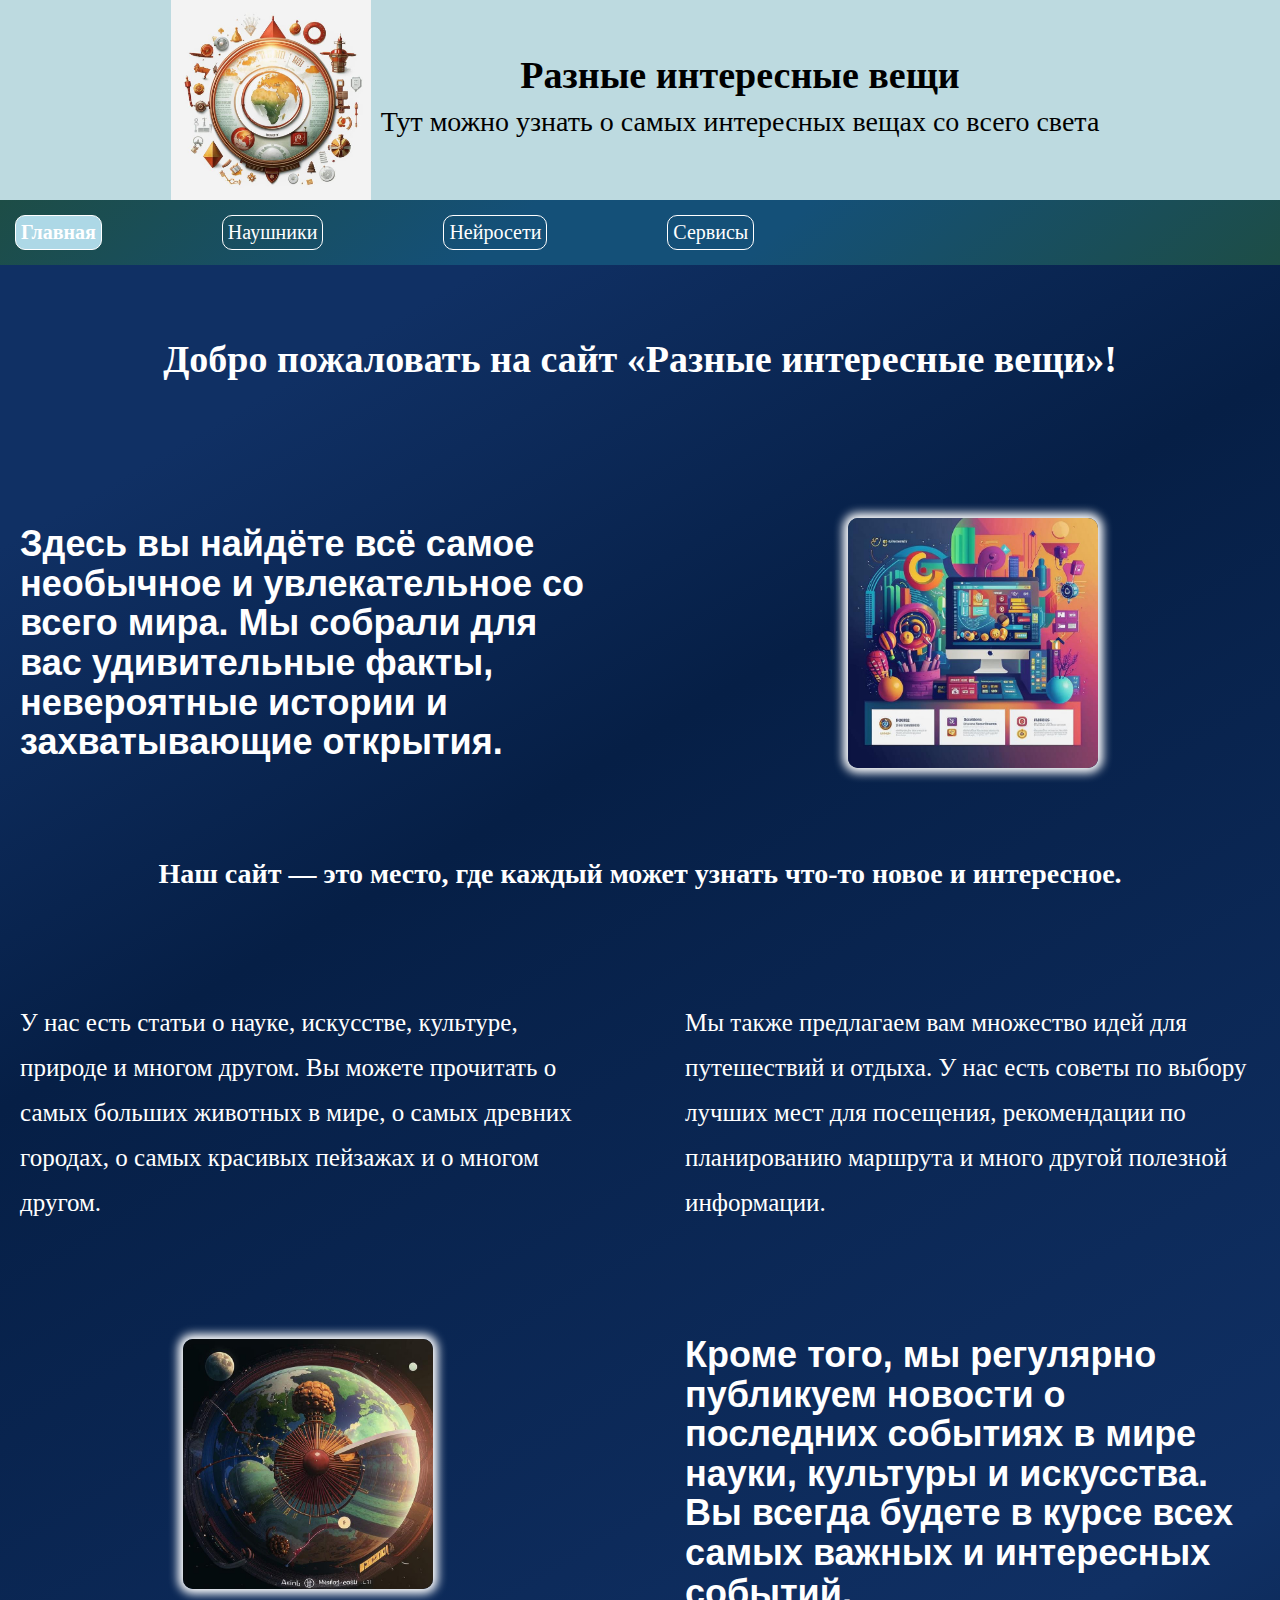
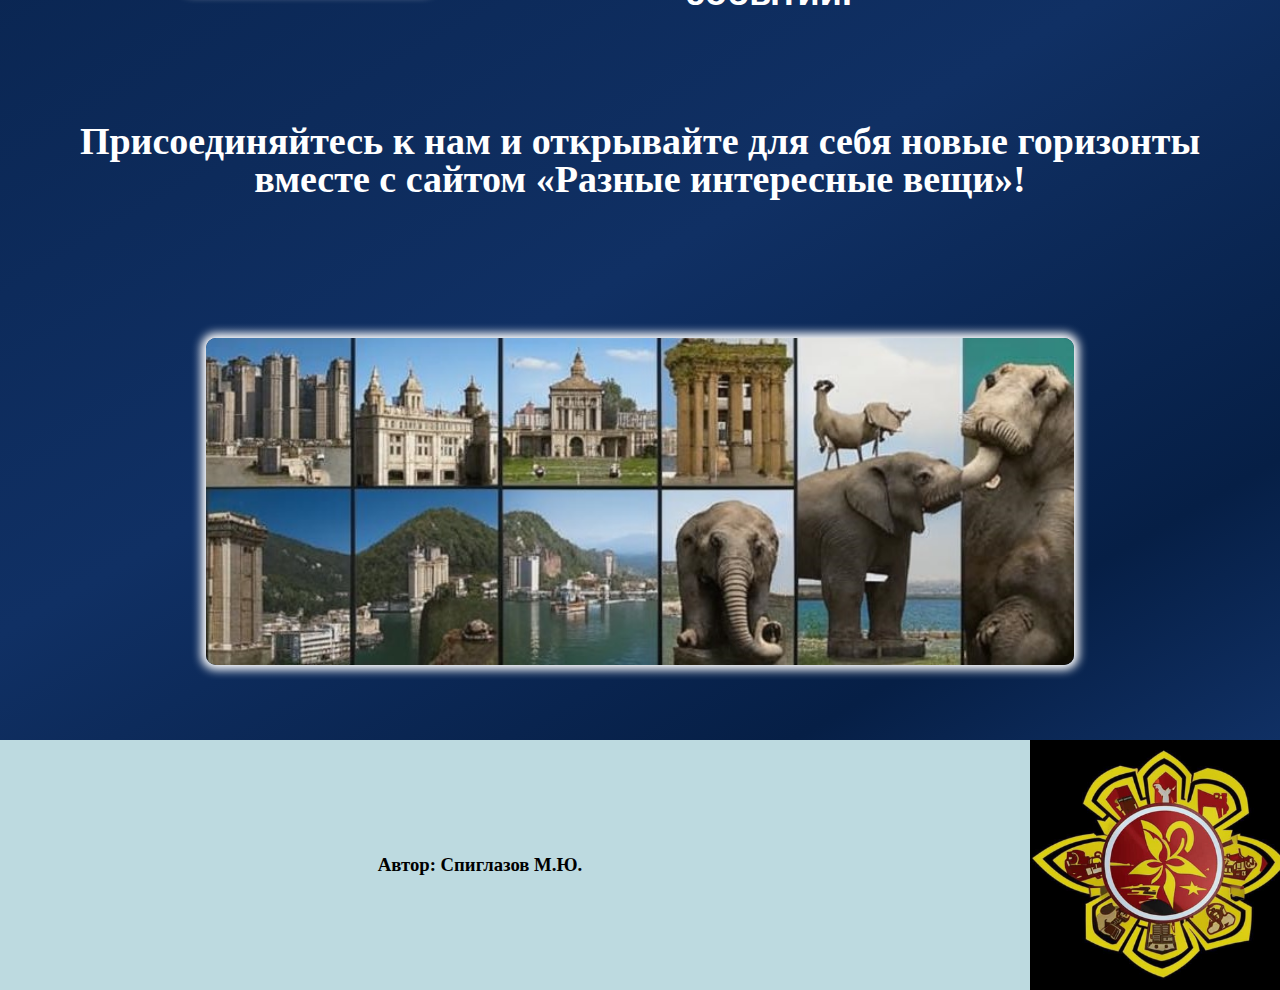
<file: index.html>
<!DOCTYPE html>
<html>
<head>
  <meta charset="utf-8">
  <meta name="viewport" content="width=device-width">
  <title>Интересные факты</title>
  <link rel='stylesheet' href='style.css'>
</head>
<body>

  <header>
    <div class='conteiner conteiner_header'>
      <div class='header_left'>
        <img src='img\logo1.jpg' alt='Logo'>
    </div>
      <div class='header_right'>
        <h1>Разные интересные вещи</h1>
        <p>Тут можно узнать о самых интересных вещах со всего света</p>
       </div>
    </div>
  </header>

  <div class='burger' id='burger'>
    <div class='line line1'></div>
    <div class='line line2'></div>
    <div class='line line3'></div>
  </div>
 <nav id='nav'>
    <div class='conteiner nav'>
      <ul class='nav_conteiner'>
        <li><a href='#' class='active-nav'>Главная</a></li>
        <li><a href='./blut.html'>Наушники</a></li>
        <li><a href='./neiro.html'>Нейросети</a></li>
        <li class='li-vnutri'><a href='#'>Сервисы</a>
          <ul class='li-vnutri__list'>
            <li class='li-vnutri__li'><a href='./service1.html'>Подсчет страниц</a></li>
          </ul>
        </li>
        </ul>
      </div>
  </nav>

  <main>
    
    <div class='conteiner'>
      
      <div class='main'>
      
      <h2 class='main_h2'>Добро пожаловать на сайт «Разные интересные вещи»!</h2>
      
            
      <p class='main_p main-big'>Здесь вы найдёте всё самое необычное и увлекательное со всего мира. Мы собрали для вас удивительные факты, невероятные истории и захватывающие открытия.</p>

      <img src='img/main.jpg' class='img' alt='main'>
      
      <h3 class='main_h3'>Наш сайт — это место, где каждый может узнать что-то новое и интересное.</h3>

      <p class='main_p'> У нас есть статьи о науке, искусстве, культуре, природе и многом другом. Вы можете прочитать о самых больших животных в мире, о самых древних городах, о самых красивых пейзажах и о многом другом.</p>

      <p class='main_p'>Мы также предлагаем вам множество идей для путешествий и отдыха. У нас есть советы по выбору лучших мест для посещения, рекомендации по планированию маршрута и много другой полезной информации.</p>

      <img src='img/main3.jpg' class='img' alt='main3'>

      <p class='main_p main-big'>Кроме того, мы регулярно публикуем новости о последних событиях в мире науки, культуры и искусства. Вы всегда будете в курсе всех самых важных и интересных событий.</p>

      <h2 class='main_h2'>Присоединяйтесь к нам и открывайте для себя новые горизонты вместе с сайтом «Разные интересные вещи»!</h2>
      
      <img src='img/main2.jpg' class='img2' height='auto' width='auto' alt='main2'>
      </div>
    </div>
    
  </main>
  
  <footer>
    <div class='conteiner grid'>
      <h3>Автор: Спиглазов М.Ю.</h3>
        <div class='img_flex'>
        <img src='img/logo.jpg' class='img2' height='250px' width='auto' alt='logo2'>
        </div> 
    </div>
  </footer>
  
  
  <script src='script.js'></script>
</body>
</html>
</file>
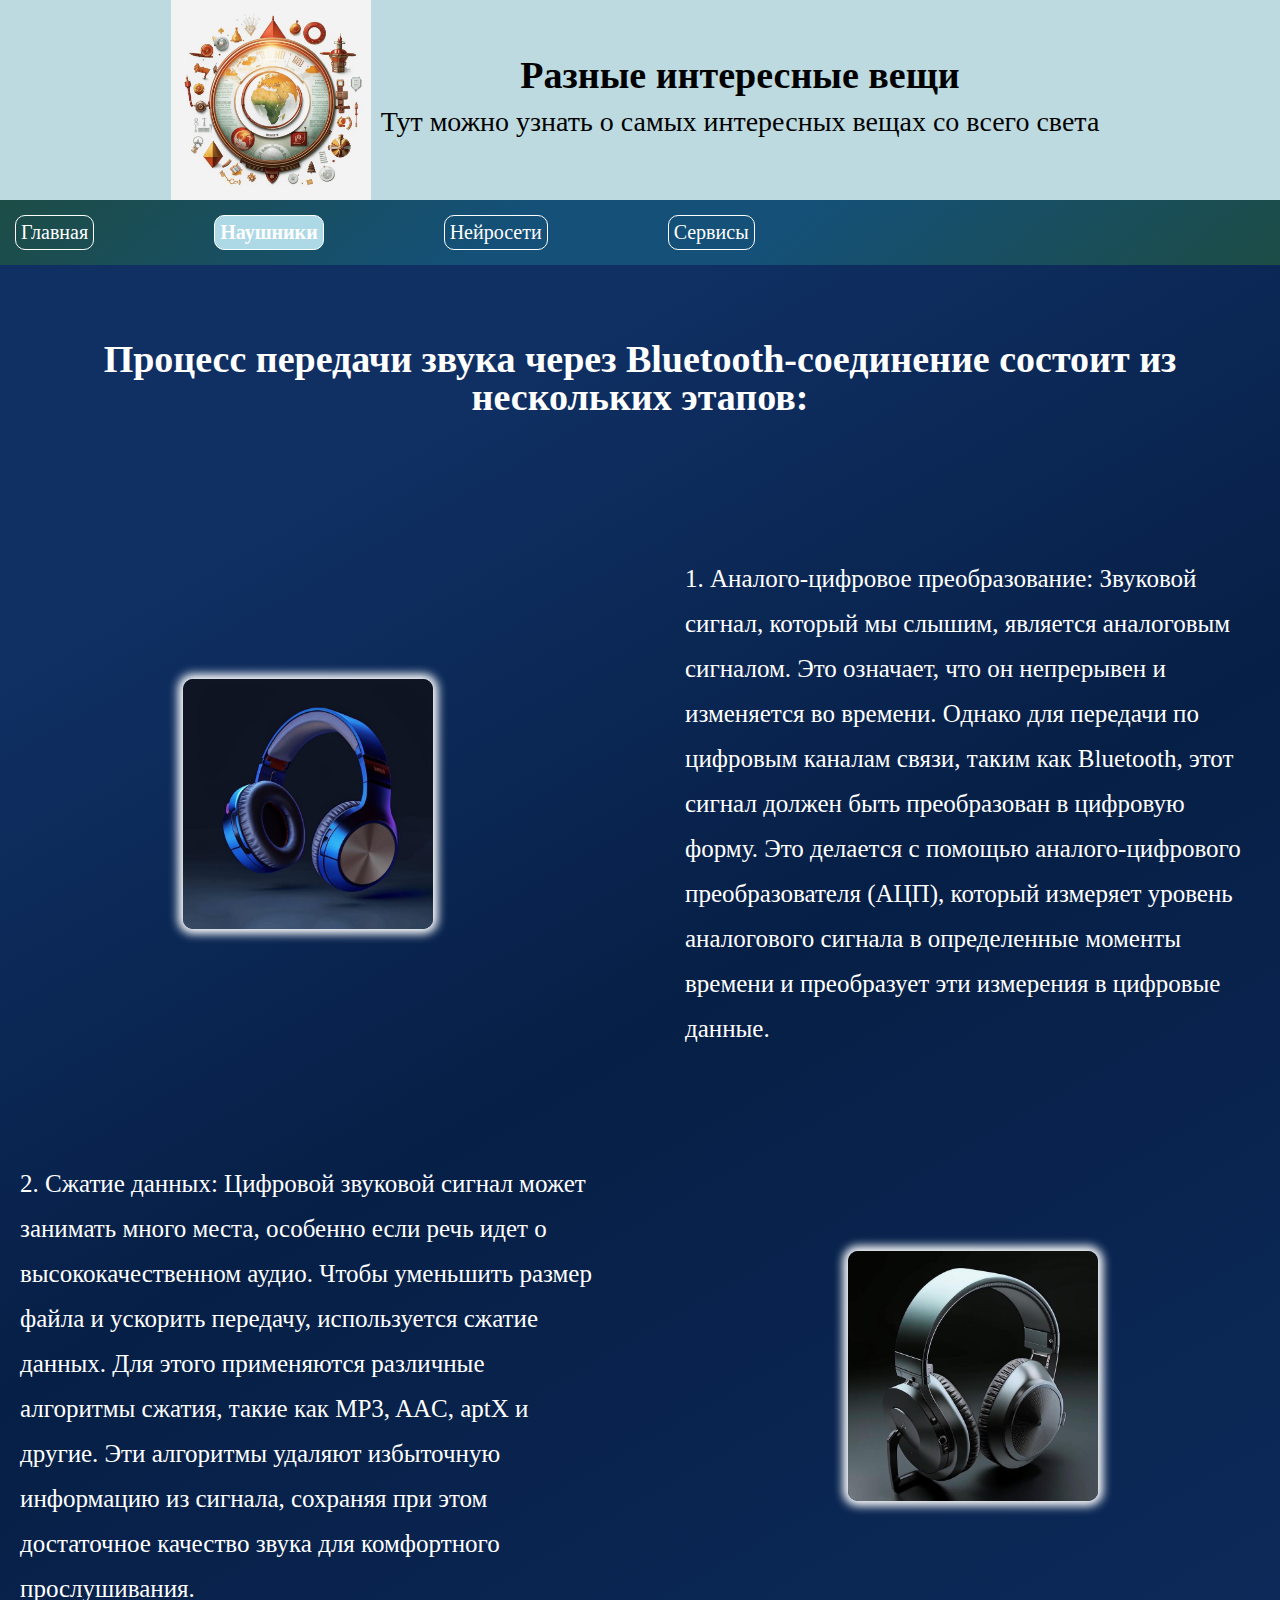
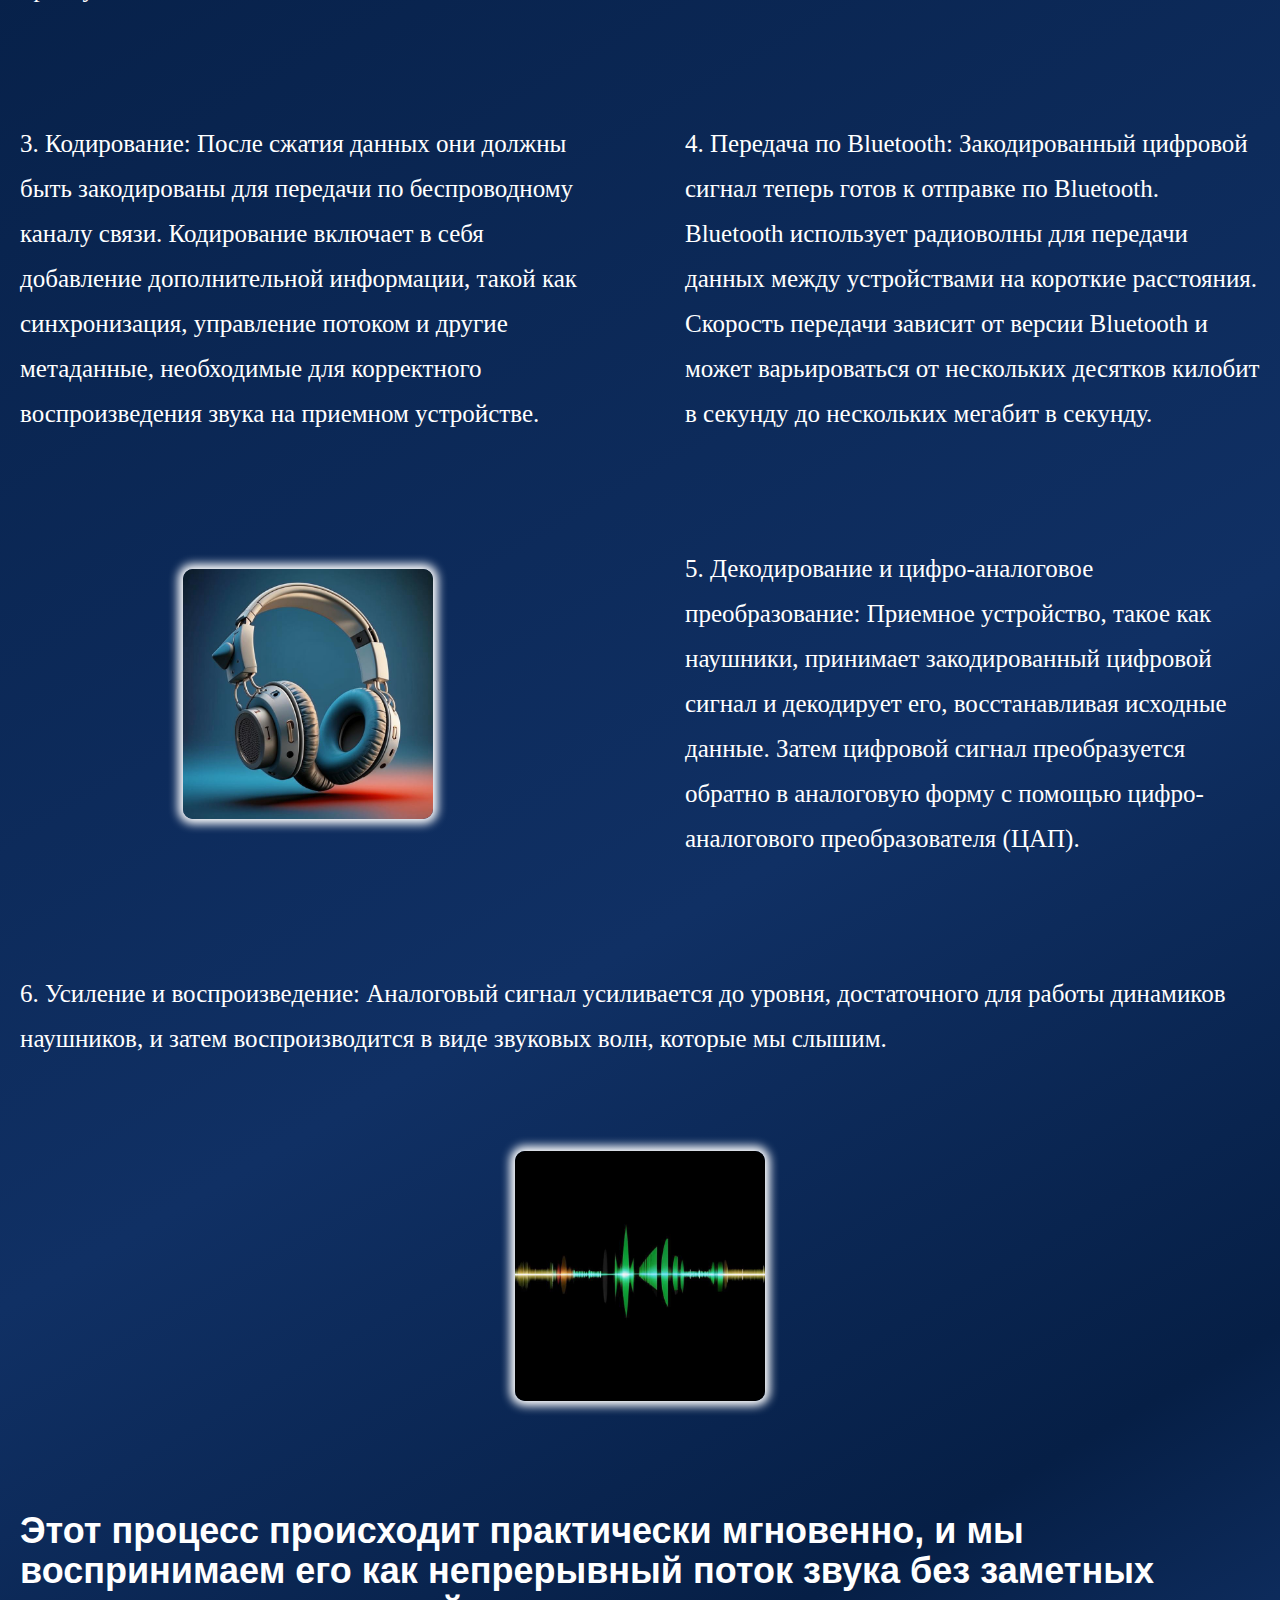
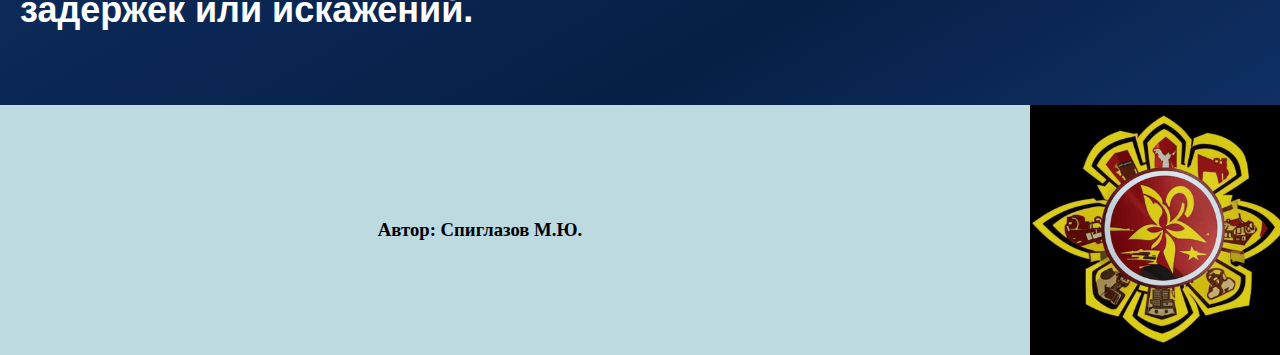
<file: blut.html>
<!DOCTYPE html>
<html>
<head>
  <meta charset="utf-8">
  <meta name="viewport" content="width=device-width">
  <title>Bluetooth</title>
  <link rel='stylesheet' href='style.css'>
</head>
<body>

  <header>
    <div class='conteiner conteiner_header'>
      <div class='header_left'>
        <img src='img\logo1.jpg' alt='Logo'>
    </div>
      <div class='header_right'>
        <h1>Разные интересные вещи</h1>
        <p>Тут можно узнать о самых интересных вещах со всего света</p>
       </div>
    </div>
  </header>

  <div class='burger' id='burger'>
    <div class='line line1'></div>
    <div class='line line2'></div>
    <div class='line line3'></div>
  </div>
 <nav id='nav'>
    <div class='conteiner nav'>
      <ul class='nav_conteiner'>
        <li><a href='./index.html' >Главная</a></li>
        <li><a href='#'class='active-nav'>Наушники</a></li>
        <li><a href='./neiro.html'>Нейросети</a></li>
        <li class='li-vnutri'><a href='#'>Сервисы</a>
          <ul class='li-vnutri__list'>
            <li class='li-vnutri__li'><a href='./service1.html'>Подсчет страниц</a></li>
          </ul>
        </li>
        </ul>
      </div>
  </nav>

  <main>
    <div class='conteiner main'>
      <h2 class='main_h2'>Процесс передачи звука через Bluetooth-соединение состоит из нескольких этапов:</h2>
<img src='img/наушники1.jpg' class='img'  alt='main'>
<p class='main_p'>1. Аналого-цифровое преобразование: Звуковой сигнал, который мы слышим, является аналоговым сигналом. Это означает, что он непрерывен и изменяется во времени. Однако для передачи по цифровым каналам связи, таким как Bluetooth, этот сигнал должен быть преобразован в цифровую форму. Это делается с помощью аналого-цифрового преобразователя (АЦП), который измеряет уровень аналогового сигнала в определенные моменты времени и преобразует эти измерения в цифровые данные.</p>

<p class='main_p'>2. Сжатие данных: Цифровой звуковой сигнал может занимать много места, особенно если речь идет о высококачественном аудио. Чтобы уменьшить размер файла и ускорить передачу, используется сжатие данных. Для этого применяются различные алгоритмы сжатия, такие как MP3, AAC, aptX и другие. Эти алгоритмы удаляют избыточную информацию из сигнала, сохраняя при этом достаточное качество звука для комфортного прослушивания.</p>
<img src='img/наушники2.jpg' class='img'  alt='main2'>
<p  class='main_p'>3. Кодирование: После сжатия данных они должны быть закодированы для передачи по беспроводному каналу связи. Кодирование включает в себя добавление дополнительной информации, такой как синхронизация, управление потоком и другие метаданные, необходимые для корректного воспроизведения звука на приемном устройстве.</p>

<p class='main_p'>4. Передача по Bluetooth: Закодированный цифровой сигнал теперь готов к отправке по Bluetooth. Bluetooth использует радиоволны для передачи данных между устройствами на короткие расстояния. Скорость передачи зависит от версии Bluetooth и может варьироваться от нескольких десятков килобит в секунду до нескольких мегабит в секунду.</p>

<img src='img/наушники3.jpg' class='img' alt='main3'>

<p class='main_p'>5. Декодирование и цифро-аналоговое преобразование: Приемное устройство, такое как наушники, принимает закодированный цифровой сигнал и декодирует его, восстанавливая исходные данные. Затем цифровой сигнал преобразуется обратно в аналоговую форму с помощью цифро-аналогового преобразователя (ЦАП).</p>



<p class='main_p main-span'>6. Усиление и воспроизведение: Аналоговый сигнал усиливается до уровня, достаточного для работы динамиков наушников, и затем воспроизводится в виде звуковых волн, которые мы слышим.</p>

<img src='./img/частоты.jpg' class='img main-span' alt='main4'>

<p class='main_p main-big main-span'>Этот процесс происходит практически мгновенно, и мы воспринимаем его как непрерывный поток звука без заметных задержек или искажений.</p>
  </div>
  </main>
  
  <footer>
    <div class='conteiner grid'>
      <h3>Автор: Спиглазов М.Ю.</h3>
        <div class='img_flex'>
        <img src='img/logo.jpg' class='img2' height='250px' width='auto' alt='logo2'>
        </div> 
    </div>
  </footer>

  <script src='script.js'></script>
</body>
</html>
</file>
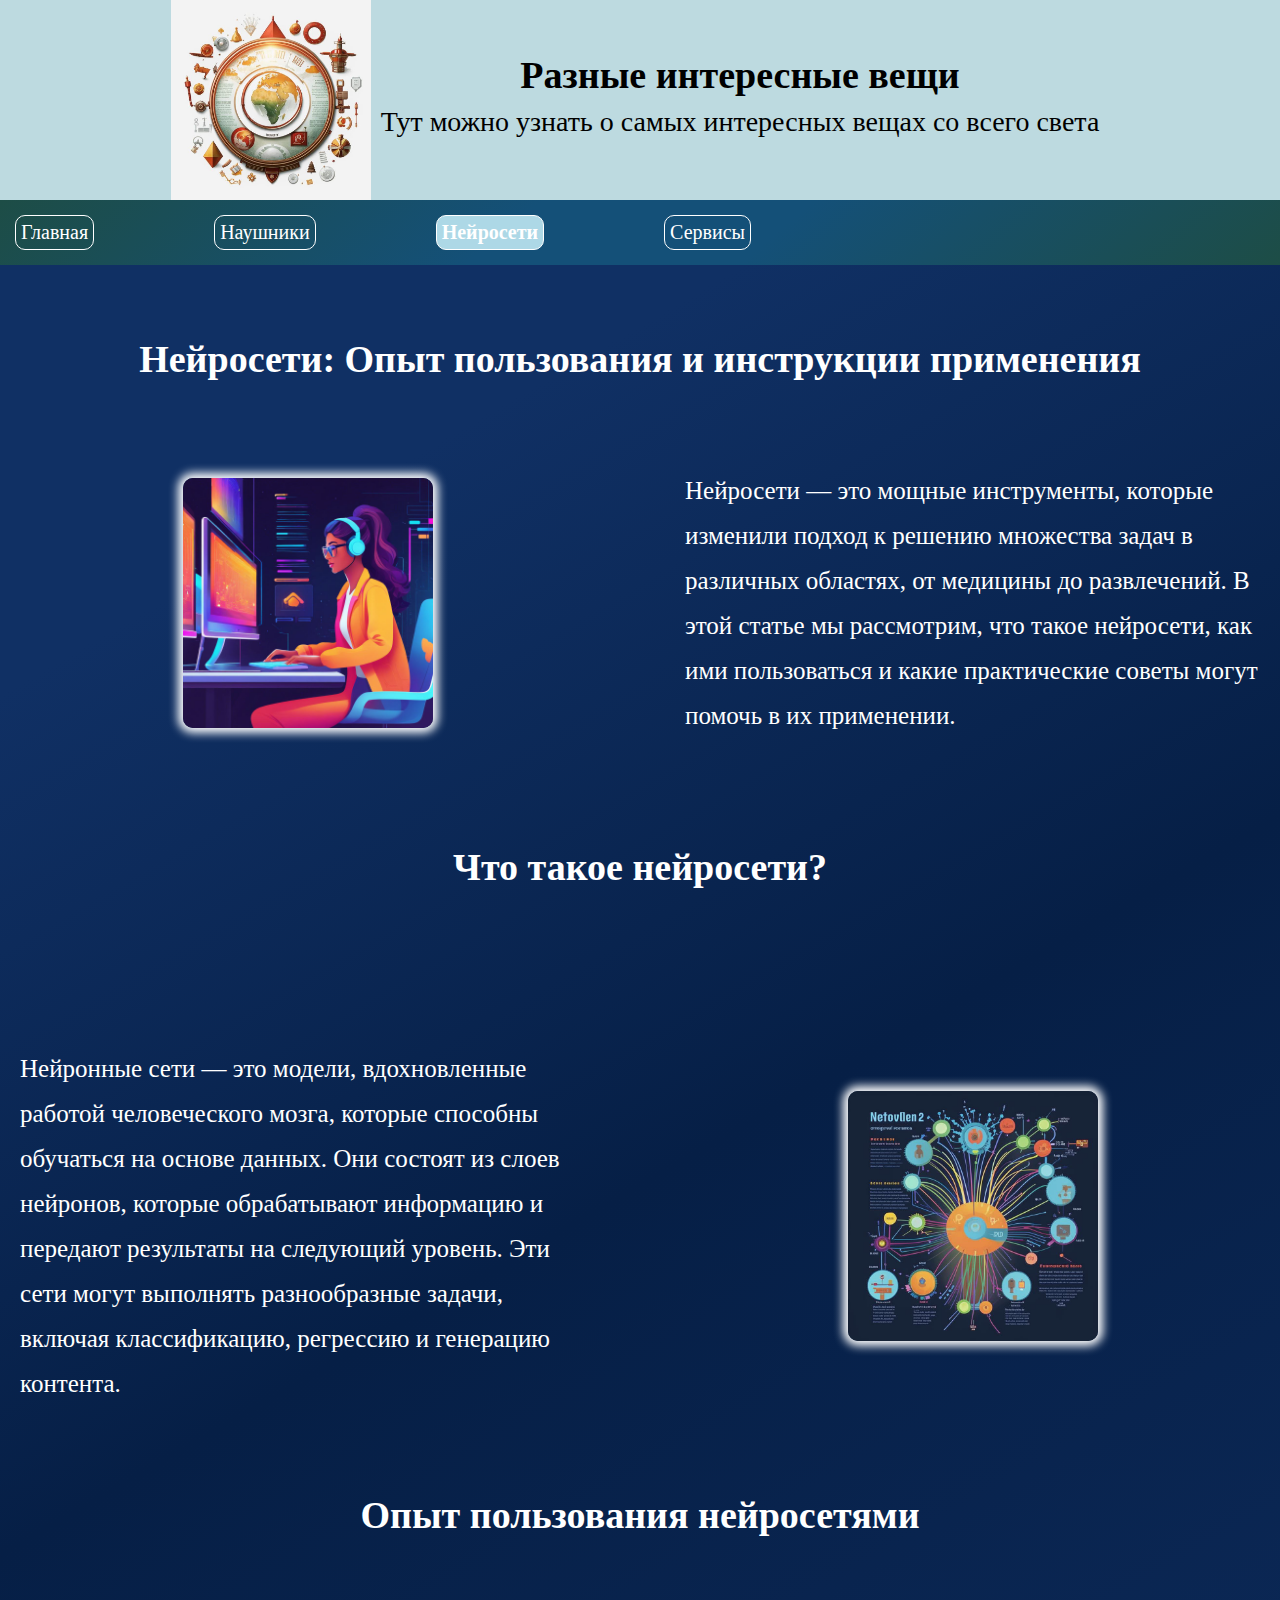
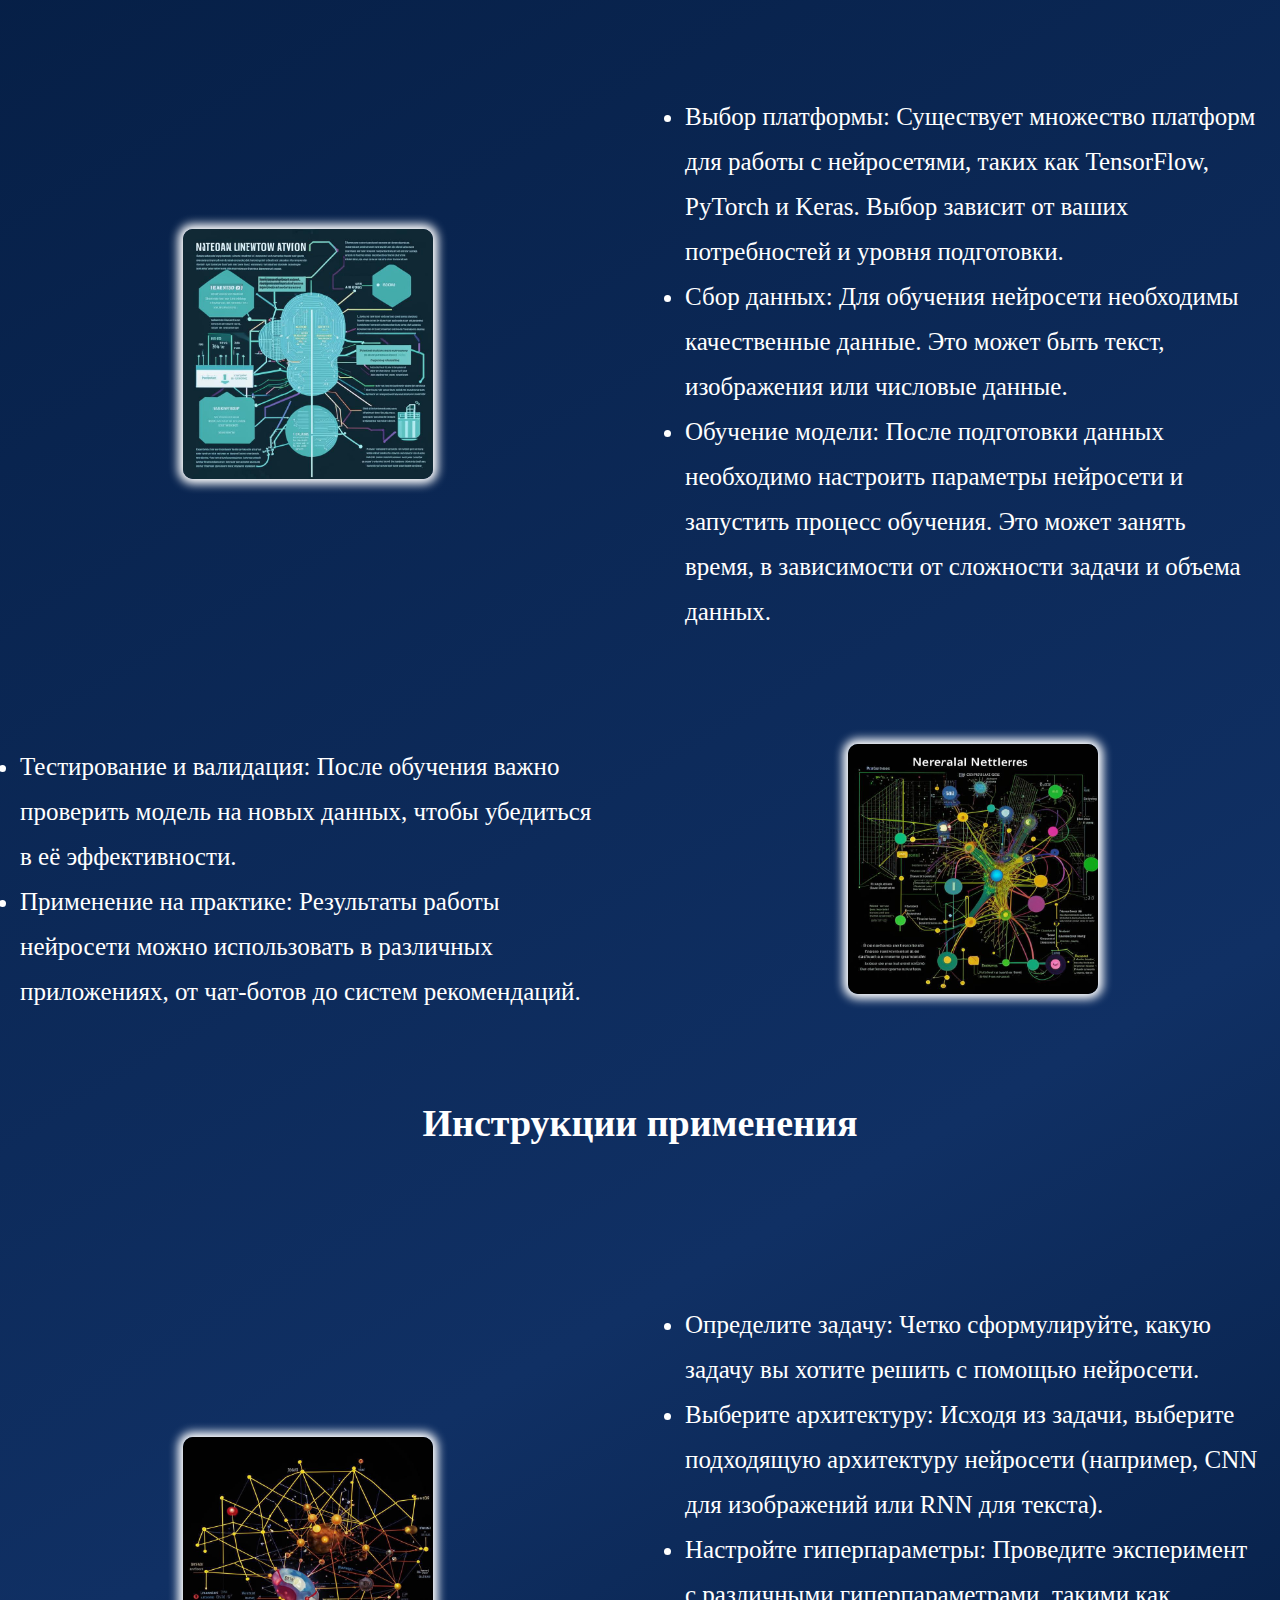
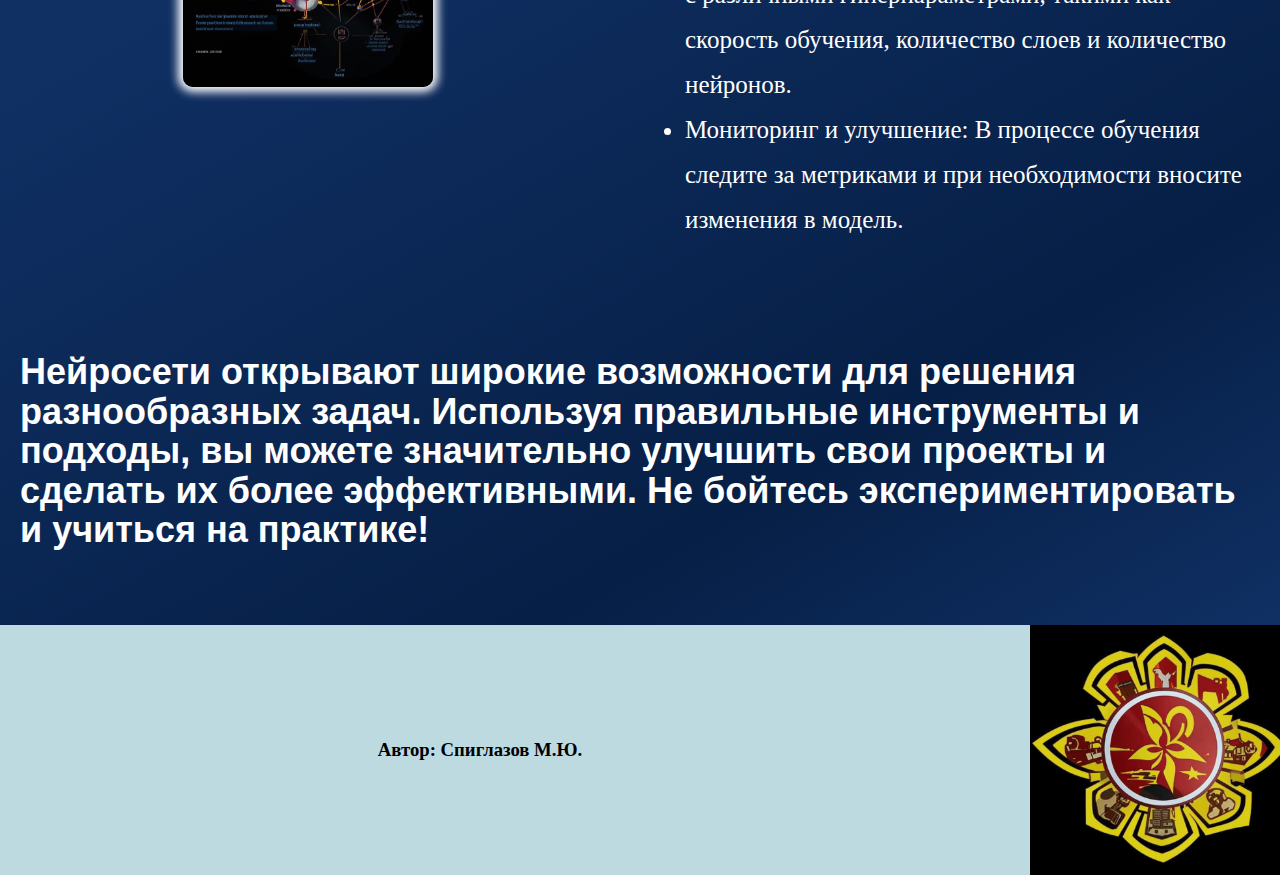
<file: neiro.html>
<!DOCTYPE html>
<html>
<head>
  <meta charset="utf-8">
  <meta name="viewport" content="width=device-width">
  <title>Bluetooth</title>
  <link rel='stylesheet' href='style.css'>
</head>
<body>

  <header>
    <div class='conteiner conteiner_header'>
      <div class='header_left'>
        <img src='img\logo1.jpg' alt='Logo'>
    </div>
      <div class='header_right'>
        <h1>Разные интересные вещи</h1>
        <p>Тут можно узнать о самых интересных вещах со всего света</p>
       </div>
    </div>
  </header>

  <div class='burger' id='burger'>
    <div class='line line1'></div>
    <div class='line line2'></div>
    <div class='line line3'></div>
  </div>
 <nav id='nav'>
    <div class='conteiner nav'>
      <ul class='nav_conteiner'>
        <li><a href='./index.html' >Главная</a></li>
        <li><a href='./blut.html'>Наушники</a></li>
        <li><a href='#'class='active-nav'>Нейросети</a></li>
        <li class='li-vnutri'><a href='#'>Сервисы</a>
          <ul class='li-vnutri__list'>
            <li class='li-vnutri__li'><a href='./service1.html'>Подсчет страниц</a></li>
          </ul>
        </li>
        </ul>
      </div>
  </nav>

  <main>
    <div class='conteiner main'>
      <h1 class='main_h2'>Нейросети: Опыт пользования и инструкции применения</h1>
<img src='img/neiro.jpg' class='img'  alt='neiro'>
<p class='main_p'>Нейросети — это мощные инструменты, которые изменили подход к решению множества задач в различных областях, от медицины до развлечений. В этой статье мы рассмотрим, что такое нейросети, как ими пользоваться и какие практические советы могут помочь в их применении.</p>

<h2 class='main_h2 main-span'>Что такое нейросети?</h2>

<p class='main_p'>Нейронные сети — это модели, вдохновленные работой человеческого мозга, которые способны обучаться на основе данных. Они состоят из слоев нейронов, которые обрабатывают информацию и передают результаты на следующий уровень. Эти сети могут выполнять разнообразные задачи, включая классификацию, регрессию и генерацию контента.
</p>

<img src='img/neiro2.jpg' class='img'  alt='neiro2'>

<h2 class='main_h2 main-span'>Опыт пользования нейросетями</h2>

<img src='img/neiro3.jpg' class='img' alt='neiro3'>

<ul  class='main_p'>

  <li>Выбор платформы: Существует множество платформ для работы с нейросетями, таких как TensorFlow, PyTorch и Keras. Выбор зависит от ваших потребностей и уровня подготовки.</li>

  <li>Сбор данных: Для обучения нейросети необходимы качественные данные. Это может быть текст, изображения или числовые данные.</li>

  <li>Обучение модели: После подготовки данных необходимо настроить параметры нейросети и запустить процесс обучения. Это может занять время, в зависимости от сложности задачи и объема данных.</li>

</ul>

<ul class='main_p'>
  
  <li>Тестирование и валидация: После обучения важно проверить модель на новых данных, чтобы убедиться в её эффективности.</li>

  <li>Применение на практике: Результаты работы нейросети можно использовать в различных приложениях, от чат-ботов до систем рекомендаций.</li>

</ul>

<img src='./img/neiro4.jpg' class='img' alt='neiro4'>

<h2 class='main_h2 main-span'>Инструкции применения</h2>

<img src='./img/neiro5.jpg' class='img' alt='neiro5'>

<ul class='main_p'>
  
<li>Определите задачу: Четко сформулируйте, какую задачу вы хотите решить с помощью нейросети.</li>
<li>Выберите архитектуру: Исходя из задачи, выберите подходящую архитектуру нейросети (например, CNN для изображений или RNN для текста).</li>
<li>Настройте гиперпараметры: Проведите эксперимент с различными гиперпараметрами, такими как скорость обучения, количество слоев и количество нейронов.</li>
<li>Мониторинг и улучшение: В процессе обучения следите за метриками и при необходимости вносите изменения в модель.</li>

</ul>


<p class='main_p main-big main-span'>Нейросети открывают широкие возможности для решения разнообразных задач. Используя правильные инструменты и подходы, вы можете значительно улучшить свои проекты и сделать их более эффективными. Не бойтесь экспериментировать и учиться на практике!
</p>
  </div>
  </main>
  
  <footer>
    <div class='conteiner grid'>
      <h3>Автор: Спиглазов М.Ю.</h3>
        <div class='img_flex'>
        <img src='img/logo.jpg' class='img2' height='250px' width='auto' alt='logo2'>
        </div> 
    </div>
  </footer>

  <script src='script.js'></script>
</body>
</html>
</file>
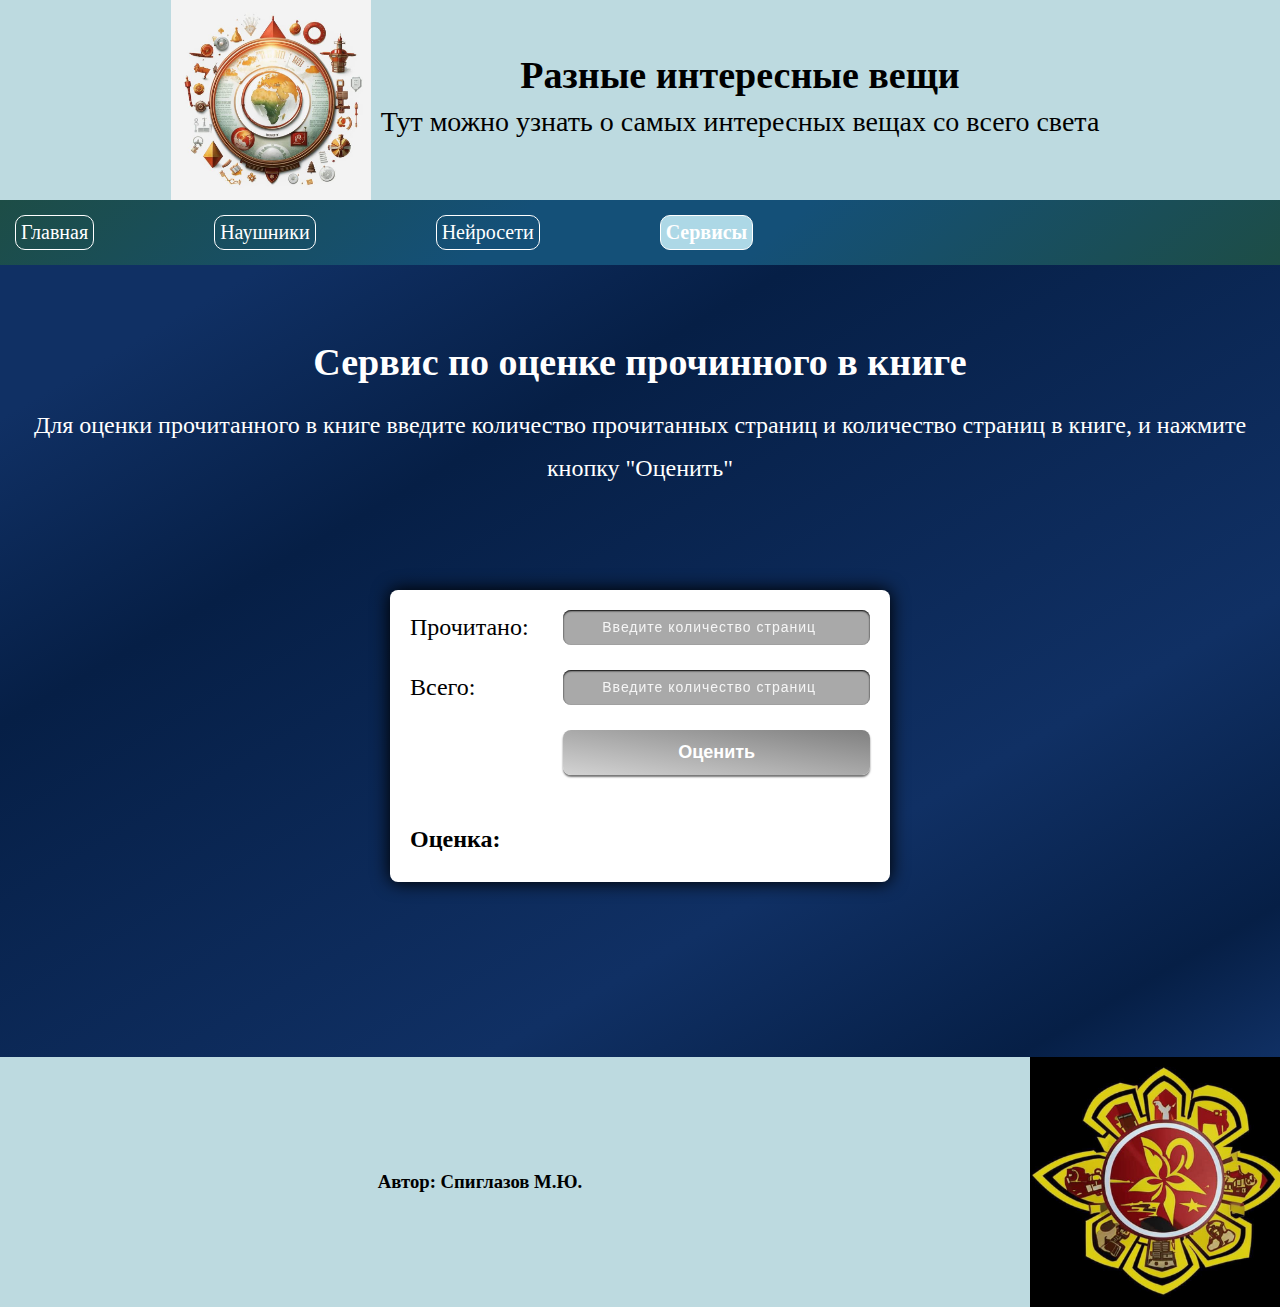
<file: service1.html>
<!DOCTYPE html>
<html>
<head>
  <meta charset="utf-8">
  <meta name="viewport" content="width=device-width">
  <title>service1</title>
  <link rel='stylesheet' href='style.css'>
</head>
<body>

  <header>
    <div class='conteiner conteiner_header'>
      <div class='header_left'>
        <img src='img\logo1.jpg' alt='Logo'>
    </div>
      <div class='header_right'>
        <h1>Разные интересные вещи</h1>
        <p>Тут можно узнать о самых интересных вещах со всего света</p>
       </div>
    </div>
  </header>

  <div class='burger' id='burger'>
    <div class='line line1'></div>
    <div class='line line2'></div>
    <div class='line line3'></div>
  </div>
 <nav id='nav'>
    <div class='conteiner nav'>
      <ul class='nav_conteiner'>
        <li><a href='./index.html' >Главная</a></li>
        <li><a href='./blut.html'>Наушники</a></li>
        <li><a href='./neiro.html'>Нейросети</a></li>
        <li class='li-vnutri'><a href='#'class='active-nav'>Сервисы</a>
          <ul class='li-vnutri__list'>
            <li class='li-vnutri__li '><a class="active-nav" href='#'>Подсчет страниц</a></li>
          </ul>
        </li>
        </ul>
      </div>
  </nav>

  <main>
    <h1 class="sirvice-h1">Сервис по оценке прочинного в книге</h1>
    <p class="sirvice-p" >Для оценки прочитанного в книге введите количество прочитанных страниц и количество страниц в книге, и нажмите кнопку "Оценить"</p>
    <div class='conteiner'>
       <form>
    <div class='form_input_container'>
    <label for='input1'>Прочитано: </label>
    <input id='input1' placeholder='Введите количество страниц' type='number' required>
    <!--<button id='btn1'>Отправить</button>-->
    
    <label for='input2'>Всего:</label>
    <input id='input2' placeholder='Введите количество страниц' type='number' required>
    <button id='btn2' type='submit'>Оценить</button><br>
    </div>
    <div class='form_input_container'>
    <h2>Оценка:</h2>
    <p id='ocenka'></p>
    </div>
  </form>
  
  
    </div>
  </main>
  
  <footer>
    <div class='conteiner grid'>
      <h3>Автор: Спиглазов М.Ю.</h3>
        <div class='img_flex'>
        <img src='img/logo.jpg' class='img2' height='250px' width='auto' alt='logo2'>
        </div> 
    </div>
  </footer>

  <script src="script.js"></script>
  <script src='form.js'></script>

</body>
</html>
</file>
<file: style.css>
/*Общие настройки*/
*{
  margin: 0;
  padding: 0;
  box-sizing: border-box;
}

body{
  color: #fff;
  font-family: 'Alegreya-Bold';
  cursor: url(img/Pointer.cur), auto;
  
  }

.conteiner{
  max-width: 1280px;
  margin: 0 auto;
}

/*header*/
header, footer{
  color: black;
  background-color: #bddae0;
}

.conteiner_header, .nav_conteiner{
  display: flex;
  justify-content: center;
  align-items: center;
  margin: 0 auto;
  gap: 10px;
}

.header_left{
  max-width: 200px;
  height: 200px;
}
.header_left img{
  width: 100%;
  max-width: 200px;
  height: auto;
  margin: 0;
  padding: 0;
}

.header_right{
  max-width: 1080px;
  color: black;
  padding-right: 10px;
}
.header_right h1, .main h1, .sirvice-h1{
  font-size: 38px;
  text-align: center;
  margin: 0;
  padding: 0;
  
}
.header_right p{
  font-size: 28px;
  text-align: center;
  margin: 0;
  padding: 0;
  font-family: 'ZTTalk-Bold';
}

/*Меню и бургер*/

.burger{
  width: 90px;
  height: 90px;
  display: none;
}

.line{
  width: 100%;
  height: 20%;
  border-radius: 15px;
  background-color: #333;
  transition: all 0.2s ease;
}

.line1{
  
}

.line2{
  transform: translateY(100%)
}

.line3{
  transform: translateY(200%)
}

.burger.active .line1{
  transform: rotate(45deg) translateX(28%) translateY(142%);
}
.burger.active .line2{
  opacity: 0;
}
.burger.active .line3{
  transform: rotate(-45deg);
}

/*навигация*/

nav{
  background: linear-gradient(140deg, #1d4d46 0%, #145078 40%, #145078 60%, #1d4d46);
  background-size: 100% 100%;
  background-repeat: no-repeat;
  padding: 15px;
  
}



/*.conteiner_header, .nav_conteiner{
  display: flex;
  justify-content: space-between;
  align-items: center;
  margin: 0 auto;
}*/

.nav_conteiner{
   justify-content: start;
   gap: 120px;
}

.nav_conteiner li,  li-vnutri__li{
   display: block;
}

.li-vnutri{
  position: relative;
}

.li-vnutri::before{
  content:'';
  position: absolute;
  top: 0;
  width: 100%;
  height: 100px;
  transition: all 0.3s;
}

.li-vnutri__list{
  position: absolute;
  top: 55px;
  left: 0;
  background: linear-gradient(140deg, #1d4d46 0%, #145078 20%, #145078 80%, #1d4d46);
  width: 200px;
  height: 200px;
  padding: 15px;  
  display: none;
  z-index: 22;
  border-radius: 8px;
  transition: all 0.3s linear;
}

.li-vnutri:hover .li-vnutri__list{
  display: block;
}

.nav_conteiner a {
  text-decoration: none;
  display: block;
  color: white;
  transition: all 0.3s linear;
  border: 1px solid;
  padding: 5px;
  font-size: 20px;
  border-radius: 10px;
} 

.active-nav {
    background-color: lightblue;
    color: white;
    font-weight: bold;
}

.nav_conteiner a:hover{
  box-shadow: 1px -1px 10px 10px white;
}

/*Мэйн*/

main{
  background: linear-gradient(150deg, #103064, #103064 10%, #061F46 30%, #103064 70%, #061F46 90%, #103064 100%);
  background-size: 100% 100%;
  background-repeat: no-repeat;
  padding: 75px 20px;
  }

.main{
  display: grid;
  grid-template-columns: 1fr 1fr;
  gap: 90px;
  justify-items: center;
  justify-content: center;
  align-items: center;
}

.main_h2{
  text-align: center;
  font-size: 38px;
  line-height: 1;
  margin-bottom: 50px;
  grid-column: 2 span;
}

.main_h3{
  text-align: center;
  font-size: 28px;
  grid-column: 2 span;
}

.main_p{
  line-height: 2;
  font-family: 'ZTTalk-Bold';
  font-size: 25px;
}

p, .main_p, h2 {
  line-height: 1.8;
}

.main-big{
  font-size: 36px;
  font-weight: 700;
  line-height: 1.1;
  font-family: Arial, Helvetica, sans-serif;
}

p + p, .main_p ~ .main_p, p + h2, h1 + p  {
    margin-top: 20px;
}

main .conteiner .img{
  border-radius: 10px;
  box-shadow: 0px 0px 10px 5px white;
  display: block;
  max-width: 250px;
  height: auto;
  
}
main .conteiner .img2{
  display: block;
  width: 70%;
  border-radius: 10px;
  box-shadow: 0 0 10px 5px white;
  grid-column: 2 span;
}

.main-span {
  grid-column: 2 span;
}
 /*form*/

 .sirvice-p{
  font-size: 24px;
  text-align: center;
 }

 form{
  max-width: 500px;
  margin: 100px auto 100px;
  background-color: white;
  padding: 20px;
  border-radius: 8px;
  box-shadow: 0px 0px 17px 1px rgba(0, 0, 0, 1);
}

.form_input_container{
  display: grid;
  grid-template-columns: 1fr 2fr;
  column-gap: 0;
  row-gap: 25px;
}

label{
  display: flex;
  align-items: center;
  color: black;
  font-size: 24px;
  
}

input{
  border: none;
  background-color: darkgrey;
  color: white;
  padding: 10px;
  border-radius: 8px;
  box-shadow: inset 0 1px 2px black;
  transition: all 0.3s ease-in-out;  
}

input::placeholder{
  color: white;
  filter: opacity(88%);
  text-align: center;
  font-size: 14px;
  font-family: "Tahoma", "Geneva", sans-serif;
  letter-spacing: 1px;
}
input:focus{
  outline-color: #4facfe;
  box-shadow: 0 0 8px rgba(79, 172, 254, 0.25);
}

button{
  border: none;
  outline: none;
  padding: 12px;
  background: linear-gradient(to bottom left, grey, lightgrey);
  color: white;
  font-size: 18px;
  font-weight: bold;
  border-radius: 8px;
  transition: all 0.3s linear;
  grid-column: 2 / 3;
  box-shadow: 0 2px 2px rgba(0, 0, 0, 0.55);
}

button:hover{
  filter: brightness(0.7);
  transform: scale(1.05);
}
button:focus{
  outline: 1px red solid;
}
button:active{
  color: red;
}

.form_input_container h2, .form_input_container p{
  margin: 0;
  padding: 0px;
  color: black;
}

.form_input_container p{
  color: red;
  display: flex;
  align-items: center;
  justify-content: center;
  font-size: 20px;
  font-family: "Tahoma", "Geneva", sans-serif;
}

 /*Футер*/

footer .conteiner{
  padding: 0px;
}

footer .conteiner h3{
  grid-column: 1 / span 3;
  text-align: center;
}

footer .conteiner .img_flex img{
  max-height: 250px;
  height: auto;
  width: auto;
}

.grid{
  display: grid;
  align-items: center;
  grid-template-columns: repeat(4, 1fr);
  }

.img_flex{
 display: flex;
 justify-content: end;
}

/*медиа запросы*/

@media (max-width: 768px) {
  .conteiner {
    width: 100%;
  }



  
.header_right p {
  font-size: 20px;
  margin-top: 10px;
  margin-bottom: 10px;
}

  .burger{
  display: block;
  margin-bottom: 10px;
  margin-top: 10px;
}

  nav{
  display: none;
  position: absolute;
  z-index: 5;
  width: 100%;
}

  .nav{
  padding: 10px 0; 
}
  .active-nav__block{
  display: block;
}

  .conteiner_header, .nav_conteiner {
  width: auto;
  justify-content: center;
  flex-wrap: wrap;
  }

  .nav_conteiner {
    flex-direction: column;
    gap: 20px;
    padding: 0;
  }

   main{
    padding: 25px 5px;
  }

  .main{
    display: block;
  }

  .main-big {
    font-size: 30px;
}
  
  
  main .conteiner .img,
  main .conteiner .img2 {
    margin: 50px auto;
  }
   
  main .conteiner .img2{
    width: 80%;
    min-width: 200px;
  }

  p + p, .main_p ~ .main_p, p + h2, h1 + p  {
    margin-top: 70px;
   }

   .sirvice-p {
    font-size: 20px;
}

   .grid {
    display: block;
    
   }

   input {
    width: 100%;
  }

  label {
  font-size: 18px;
  }

  .form_input_container {
  column-gap: 5px;
  }

  .form_input_container p {
    font-size: 16px;
    line-height: 1.2;
    }


  footer{
  padding-top: 50px;
  }

   footer .conteiner h3 {
    margin-bottom: 50px;
    font-size: 20px;
   }

.img_flex {
  justify-content: center;
}

footer .conteiner .img_flex img {
  max-height: 250px;
  }
}
</file>
